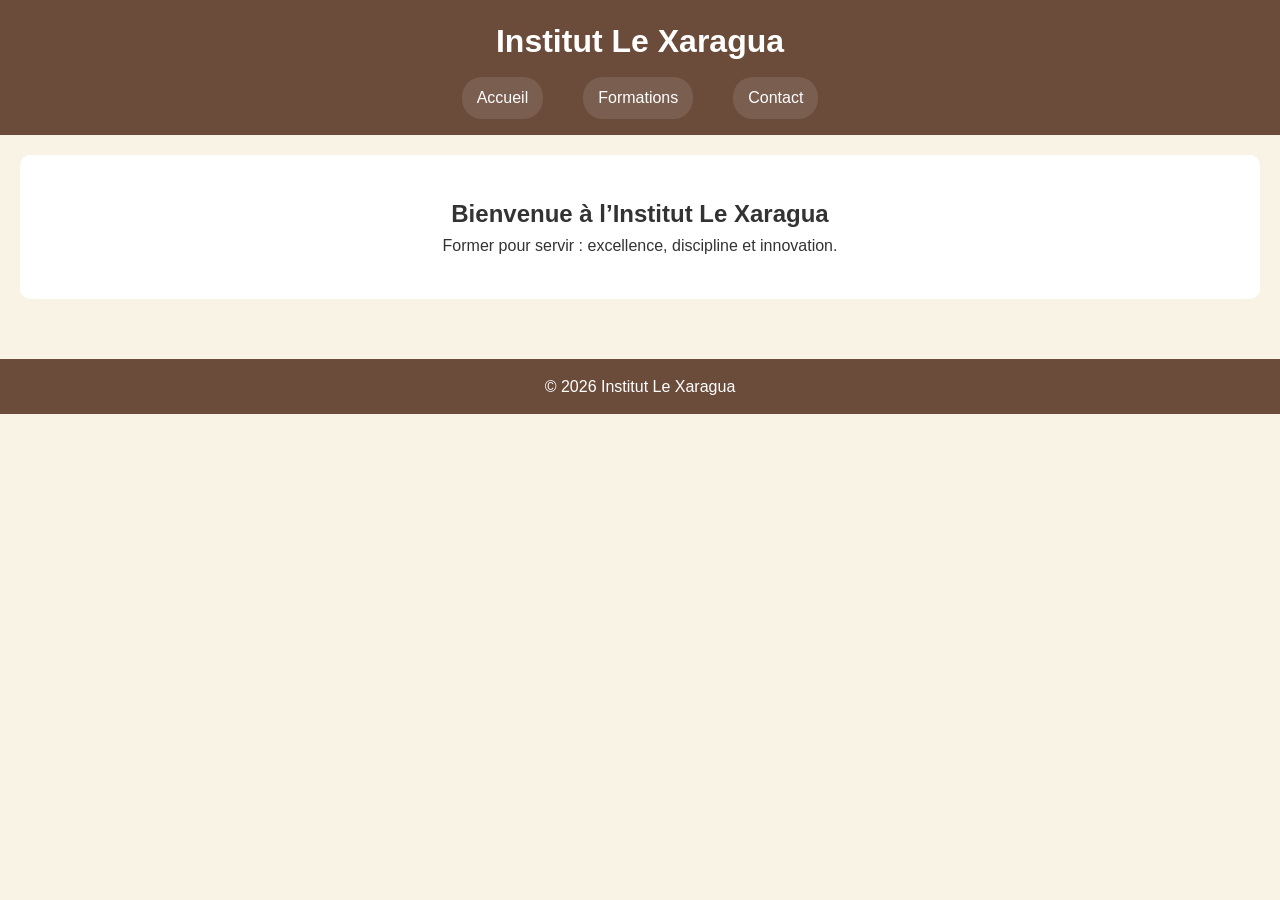
<file: index.html>
<!DOCTYPE html>
<html lang="fr">
<head>
<meta charset="UTF-8">
<meta name="viewport" content="width=device-width, initial-scale=1.0">
<title>Institut Le Xaragua</title>
<link rel="stylesheet" href="css/style.css">
</head>

<body>

<header>
<h1>Institut Le Xaragua</h1>
<nav>
<a href="index.html">Accueil</a>
<a href="formations.html">Formations</a>
<a href="contact.html">Contact</a>
</nav>
</header>

<main>
<section class="hero">
<h2>Bienvenue à l’Institut Le Xaragua</h2>
<p>Former pour servir : excellence, discipline et innovation.</p>
</section>
</main>

<footer>
<p>&copy; 2026 Institut Le Xaragua</p>
</footer>

</body>
</html>
</file>
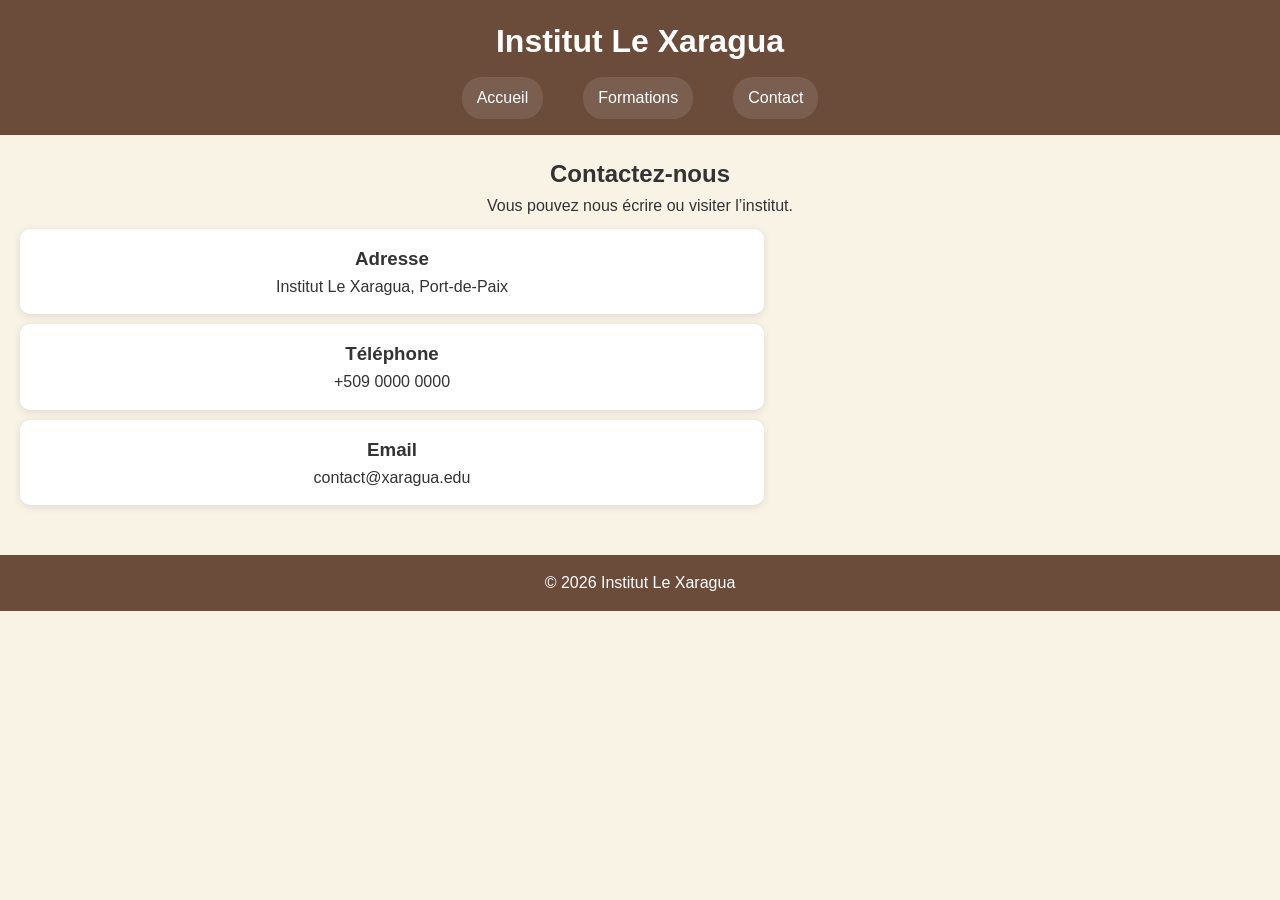
<file: contact.html>
<!DOCTYPE html>
<html lang="fr">
<head>
<meta charset="UTF-8">
<meta name="viewport" content="width=device-width, initial-scale=1.0">
<title>Contact - Institut Le Xaragua</title>
<link rel="stylesheet" href="css/style.css">
</head>

<body>

<header>
<h1>Institut Le Xaragua</h1>
<nav>
<a href="index.html">Accueil</a>
<a href="formations.html">Formations</a>
<a href="contact.html">Contact</a>
</nav>
</header>

<main>

<h2>Contactez-nous</h2>
<p>Vous pouvez nous écrire ou visiter l’institut.</p>

<section class="contact-section">

<div class="card">
<h3>Adresse</h3>
<p>Institut Le Xaragua, Port-de-Paix</p>
</div>

<div class="card">
<h3>Téléphone</h3>
<p>+509 0000 0000</p>
</div>

<div class="card">
<h3>Email</h3>
<p>contact@xaragua.edu</p>
</div>

</section>

</main>

<footer>
<p>&copy; 2026 Institut Le Xaragua</p>
</footer>

</body>
</html>
</file>
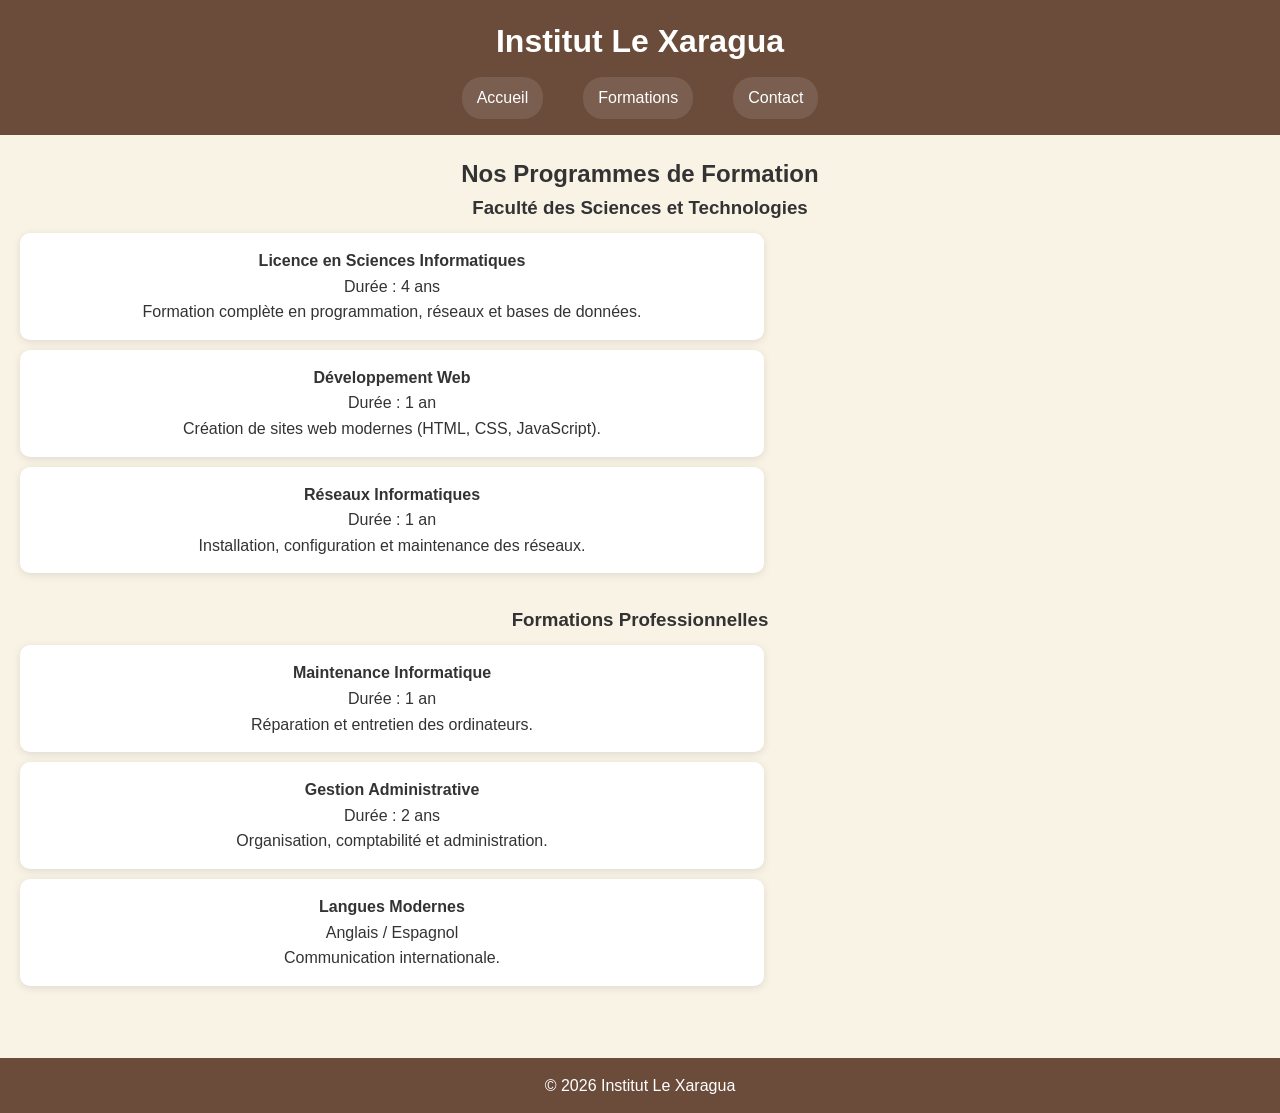
<file: formations.html>
<!DOCTYPE html>
<html lang="fr">
<head>
<meta charset="UTF-8">
<meta name="viewport" content="width=device-width, initial-scale=1.0">
<title>Formations - Institut Le Xaragua</title>
<link rel="stylesheet" href="css/style.css">
</head>

<body>

<header>
<h1>Institut Le Xaragua</h1>
<nav>
<a href="index.html">Accueil</a>
<a href="formations.html">Formations</a>
<a href="contact.html">Contact</a>
</nav>
</header>

<main>

<h2>Nos Programmes de Formation</h2>

<section class="formation-section">
<h3>Faculté des Sciences et Technologies</h3>

<div class="card">
<h4>Licence en Sciences Informatiques</h4>
<p>Durée : 4 ans</p>
<p>Formation complète en programmation, réseaux et bases de données.</p>
</div>

<div class="card">
<h4>Développement Web</h4>
<p>Durée : 1 an</p>
<p>Création de sites web modernes (HTML, CSS, JavaScript).</p>
</div>

<div class="card">
<h4>Réseaux Informatiques</h4>
<p>Durée : 1 an</p>
<p>Installation, configuration et maintenance des réseaux.</p>
</div>

</section>

<section class="formation-section">
<h3>Formations Professionnelles</h3>

<div class="card">
<h4>Maintenance Informatique</h4>
<p>Durée : 1 an</p>
<p>Réparation et entretien des ordinateurs.</p>
</div>

<div class="card">
<h4>Gestion Administrative</h4>
<p>Durée : 2 ans</p>
<p>Organisation, comptabilité et administration.</p>
</div>

<div class="card">
<h4>Langues Modernes</h4>
<p>Anglais / Espagnol</p>
<p>Communication internationale.</p>
</div>

</section>

</main>

<footer>
<p>&copy; 2026 Institut Le Xaragua</p>
</footer>

</body>
</html>
</file>
<file: css/style.css>
/* RESET */
* {
margin: 0;
padding: 0;
box-sizing: border-box;
}

/* BODY */
body {
font-family: Arial, sans-serif;
background-color: #f9f3e6;
color: #333;
line-height: 1.6;
}

/* HEADER */
header {
background: #6b4c3b;
color: white;
padding: 1rem;
text-align: center;
position: sticky;
top: 0;
}

/* NAVIGATION */
nav {
margin-top: 10px;
}

nav a {
color: white;
margin: 0 10px;
text-decoration: none;
padding: 6px 12px;
border-radius: 20px;
transition: 0.3s;
}

nav a:hover {
background: rgba(255,255,255,0.2);
}

/* MAIN */
main {
padding: 20px;
text-align: center;
}

/* HERO */
.hero {
padding: 40px;
background: #fff;
border-radius: 10px;
margin-bottom: 20px;
}

/* CARDS */
.card {
background: white;
padding: 15px;
margin: 10px auto;
width: 60%;
border-radius: 10px;
box-shadow: 0 2px 8px rgba(0,0,0,0.1);
transition: 0.3s;
}

.card:hover {
transform: translateY(-5px);
}

/* CONTACT */
.contact-container {
display: flex;
justify-content: space-around;
gap: 20px;
flex-wrap: wrap;
}

.contact-form,
.contact-info {
width: 300px;
}

input, textarea {
width: 100%;
margin: 8px 0;
padding: 10px;
border: 1px solid #ccc;
border-radius: 5px;
}

button {
background: #6b4c3b;
color: white;
padding: 10px;
border: none;
cursor: pointer;
width: 100%;
border-radius: 5px;
}

button:hover {
background: #8b5e48;
}

/* FOOTER */
footer {
background: #6b4c3b;
color: white;
text-align: center;
padding: 15px;
margin-top: 20px;
}
.formation-section {
margin-bottom: 2rem;
}

.card {
background: white;
padding: 15px;
margin: 10px 0;
border-radius: 10px;
box-shadow: 0 2px 8px rgba(0,0,0,0.1);
}
nav {
display: flex;
justify-content: center;
gap: 20px;
flex-wrap: wrap;
margin-top: 10px;
}

nav a {
background: rgba(255,255,255,0.1);
padding: 8px 15px;
border-radius: 20px;
transition: 0.3s;
}

nav a:hover {
background: rgba(255,255,255,0.3);
}
</file>
